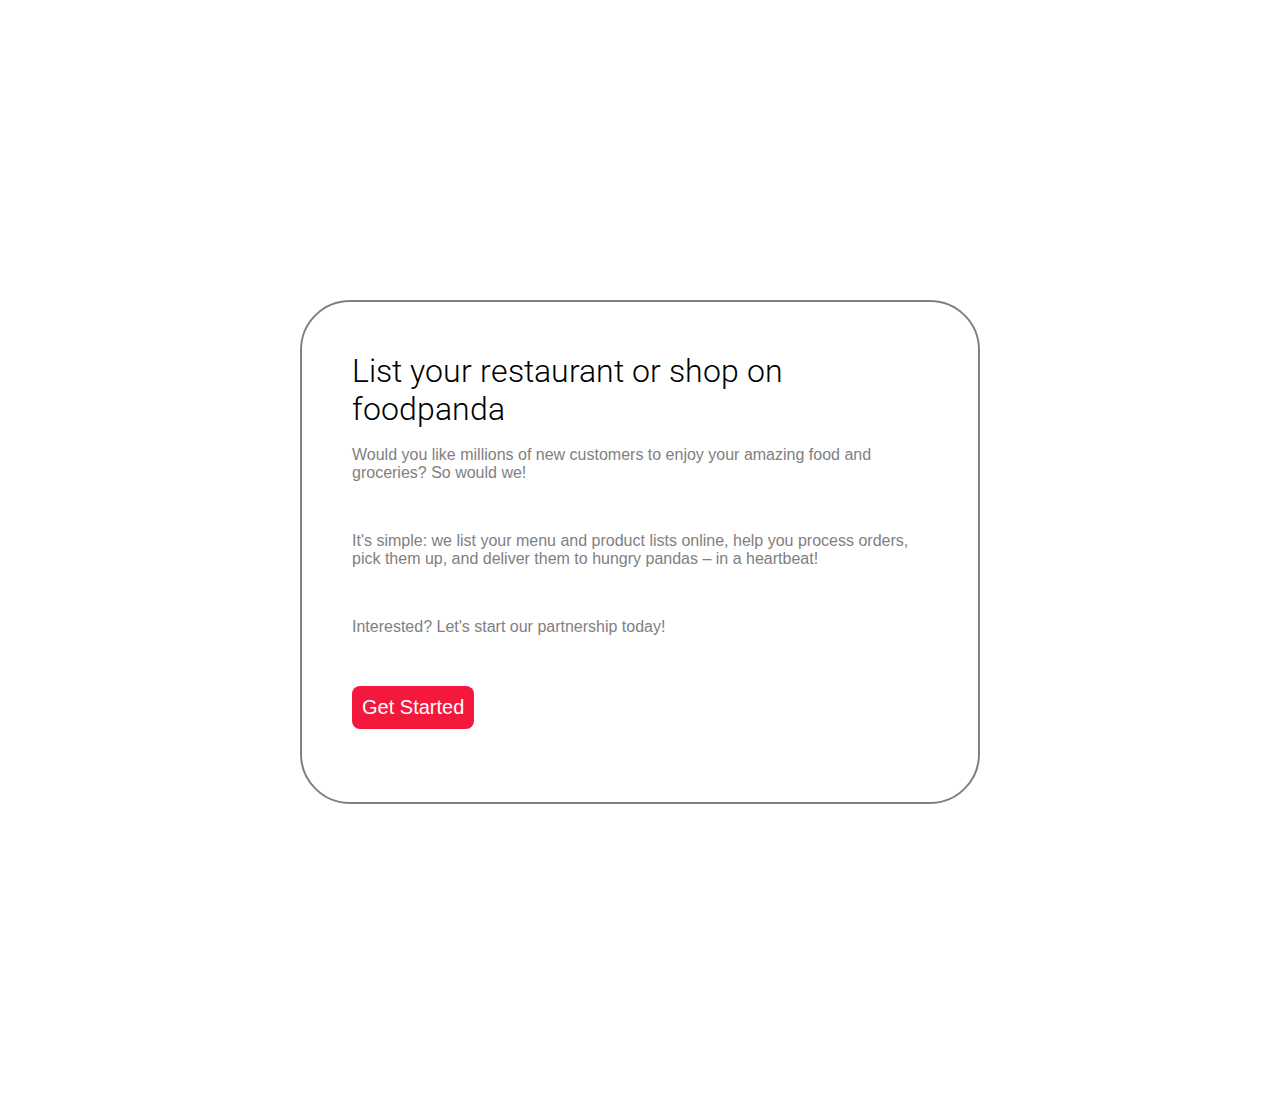
<file: Card.html>
<!DOCTYPE html>
<html lang="en">
<head>
    <meta charset="UTF-8">
    <meta name="viewport" content="width=device-width, initial-scale=1.0">
    <title>FoodPanda Card</title>
    
     <style>
        @import url('https://fonts.googleapis.com/css2?family=Roboto:ital,wght@0,100;0,300;0,400;0,500;0,700;0,900;1,100;1,300;1,400;1,500;1,700;1,900&display=swap');
        /* universal  */
        *{
            margin: 0px;
            padding: 0px;
        }
        .head1{
            color: #a95f5f;
    text-transform:uppercase;
    /* background-color: aquamarine; */
    /* font-size: 100px; */
    font-style: italic;
    font-family: 'Franklin Gothic Medium', 'Arial Narrow', Arial, sans-serif;
    text-decoration: underlined;
    
        }
 #card{
    border: 2px solid grey;
    height: 400px;
    margin: 300px;
    padding: 50px;
    border-radius: 50px;
 }
.heading{
    font-weight: 300;
    font-family: "Roboto", sans-serif;
    
}
.para{
   font-family: Arial, Helvetica, sans-serif;
   color: grey;
   margin-bottom: 50px;
}
.btn{
    background-color: rgb(243, 24, 60);
    color: white;
    font-size: 20px;
    padding: 10px;
    border-radius: 8px ;
    border: none;
}
.btn:hover{
    background-color: rgb(207, 148, 159);
    cursor: pointer;
}










     </style>
</head>
<body>
     <div id="card">
   <h1 class="heading">List your restaurant or shop on foodpanda</h1>
   <br>
   
   <p class="para">Would you like millions of new customers to enjoy your amazing food and groceries? So would we!</p>
   <p class="para">It's simple: we list your menu and product lists online, help you process orders, pick them up, and deliver them to hungry pandas – in a heartbeat!</p>
   <p class="para">Interested? Let's start our partnership today!</p>
   <button class="btn" >Get Started</button>
     </div>
 
</body>
</html>
</file>
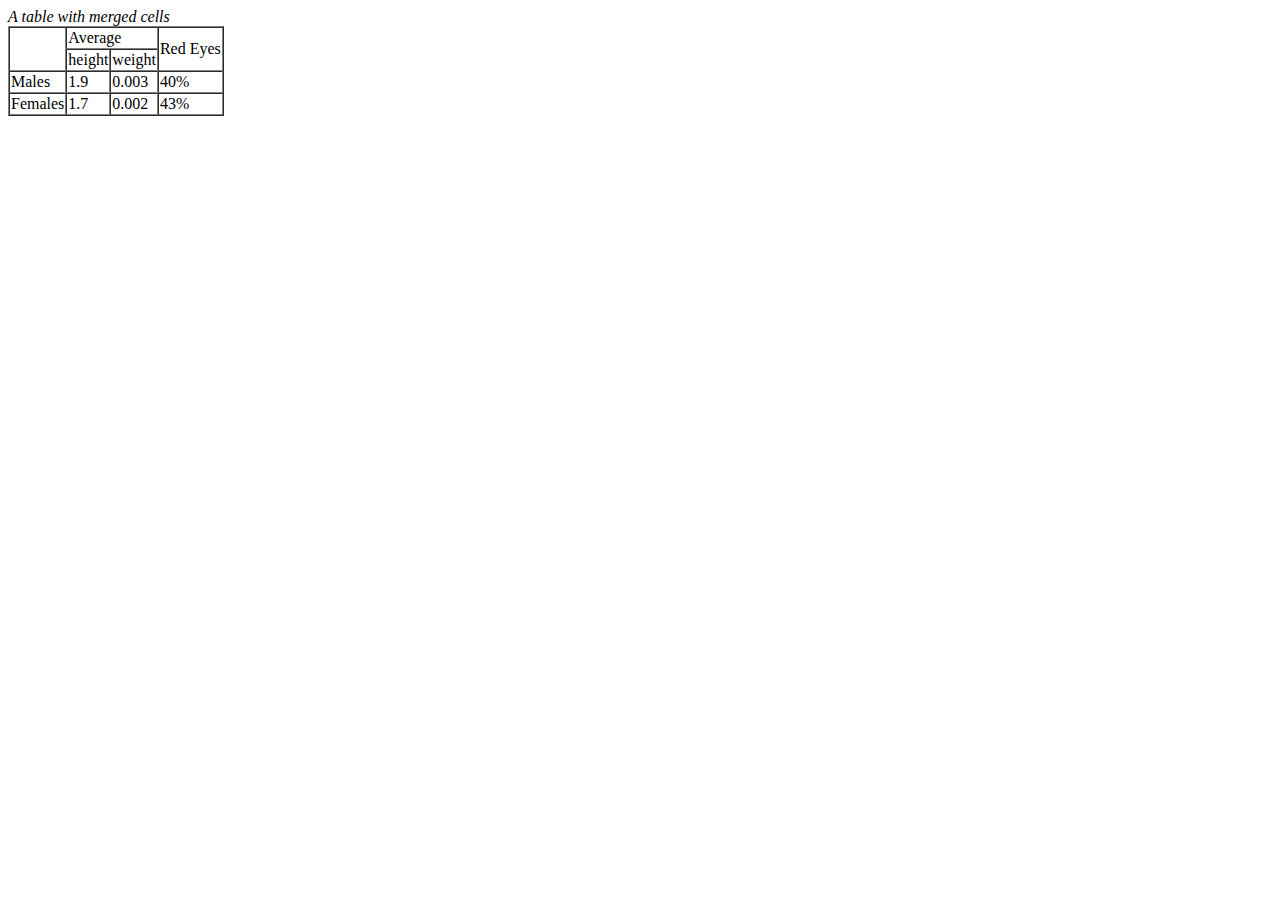
<file: Table.html>
<!DOCTYPE html>
<html lang="en">
<head>
    <meta charset="UTF-8">
    <meta name="viewport" content="width=device-width, initial-scale=1.0">
    <title>Table</title>

    <style>
        div .body{margin: 10px;}
    </style>

</head>
<body>

    <table border="1px" cellspacing=0>
       <i> A table with merged cells </i>
        <tr>
            <td rowspan="2"> </td>
            <td colspan="2">Average</td>
            <td rowspan="2">Red Eyes</td>
        </tr>
        <td>height</td>
        <td>weight</td>
        <tr>
            <td>Males</td>
            <td>1.9</td>
            <td>0.003</td>
            <td>40%</td>
        </tr>
        <tr>
            <td>Females</td>
            <td>1.7</td>
            <td>0.002</td>
            <td>43%</td>
        </tr>
    </table>
    
</body>
</html>
</file>
